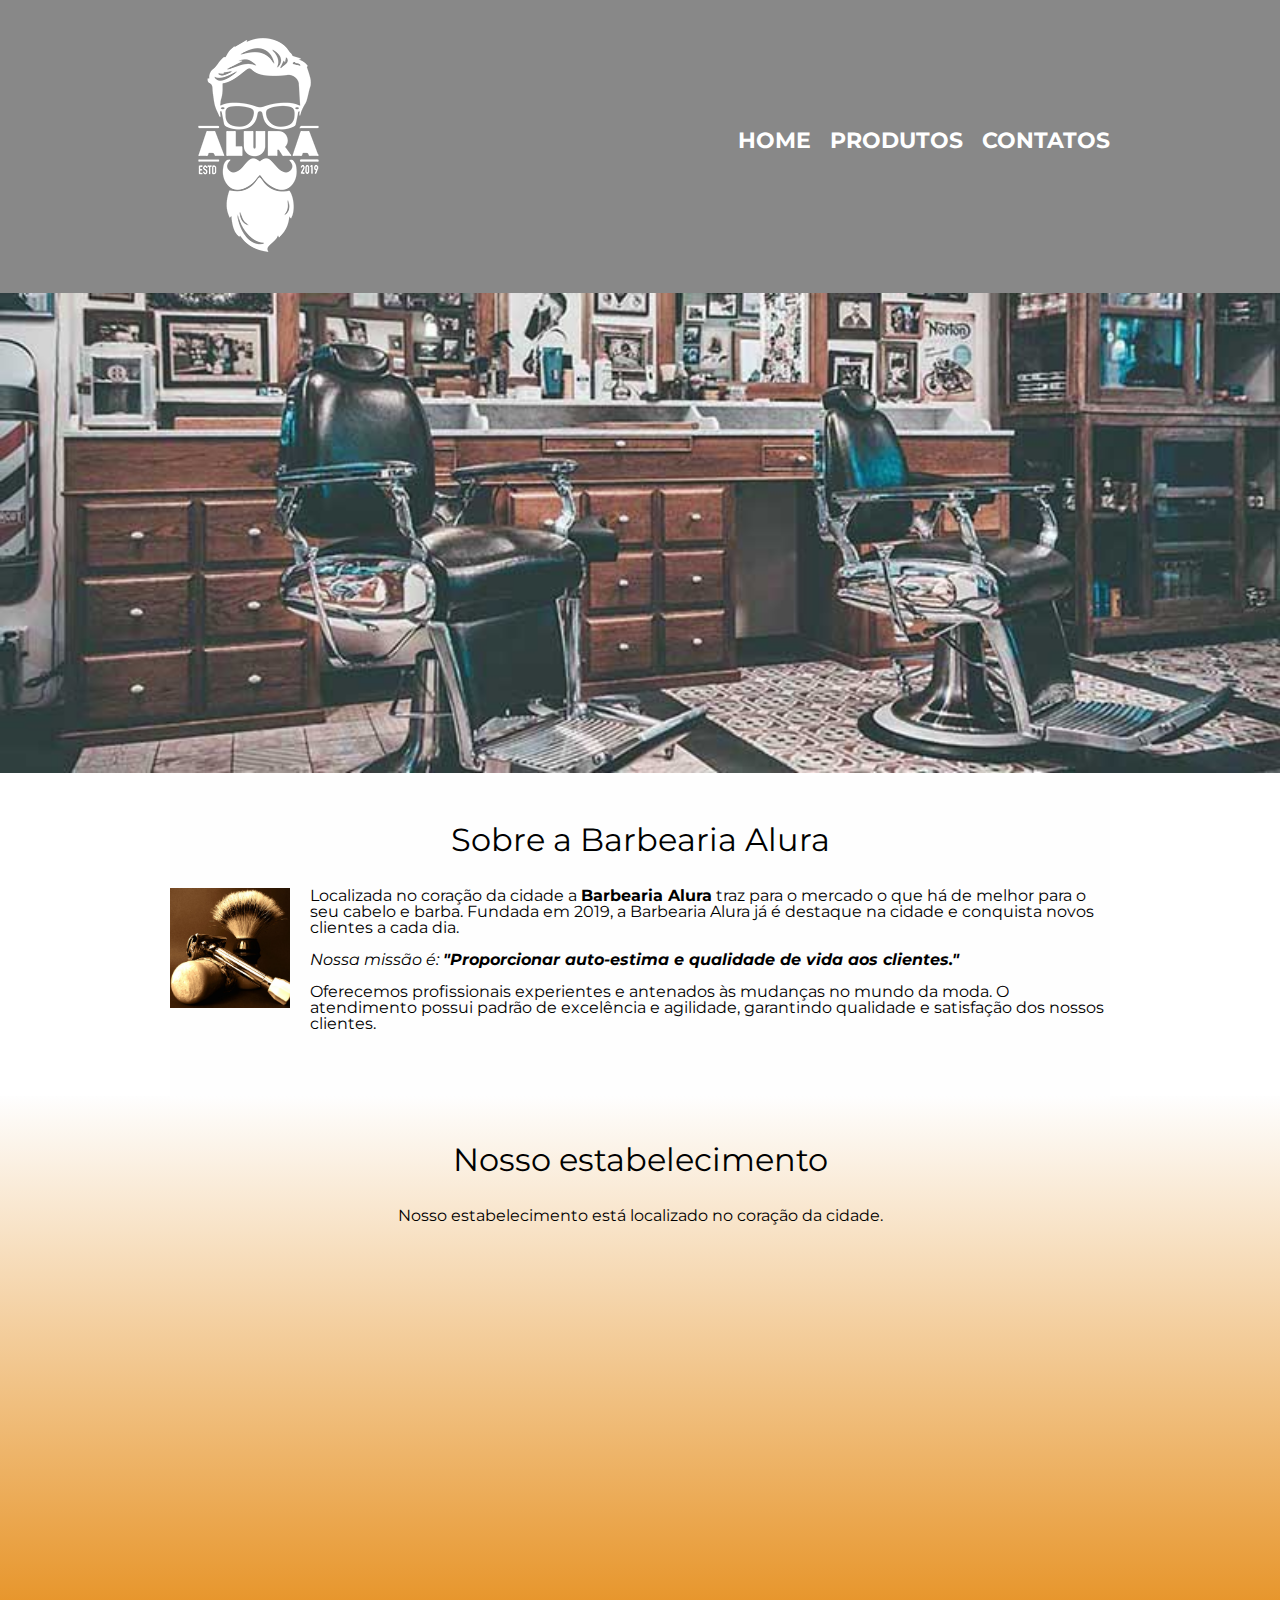
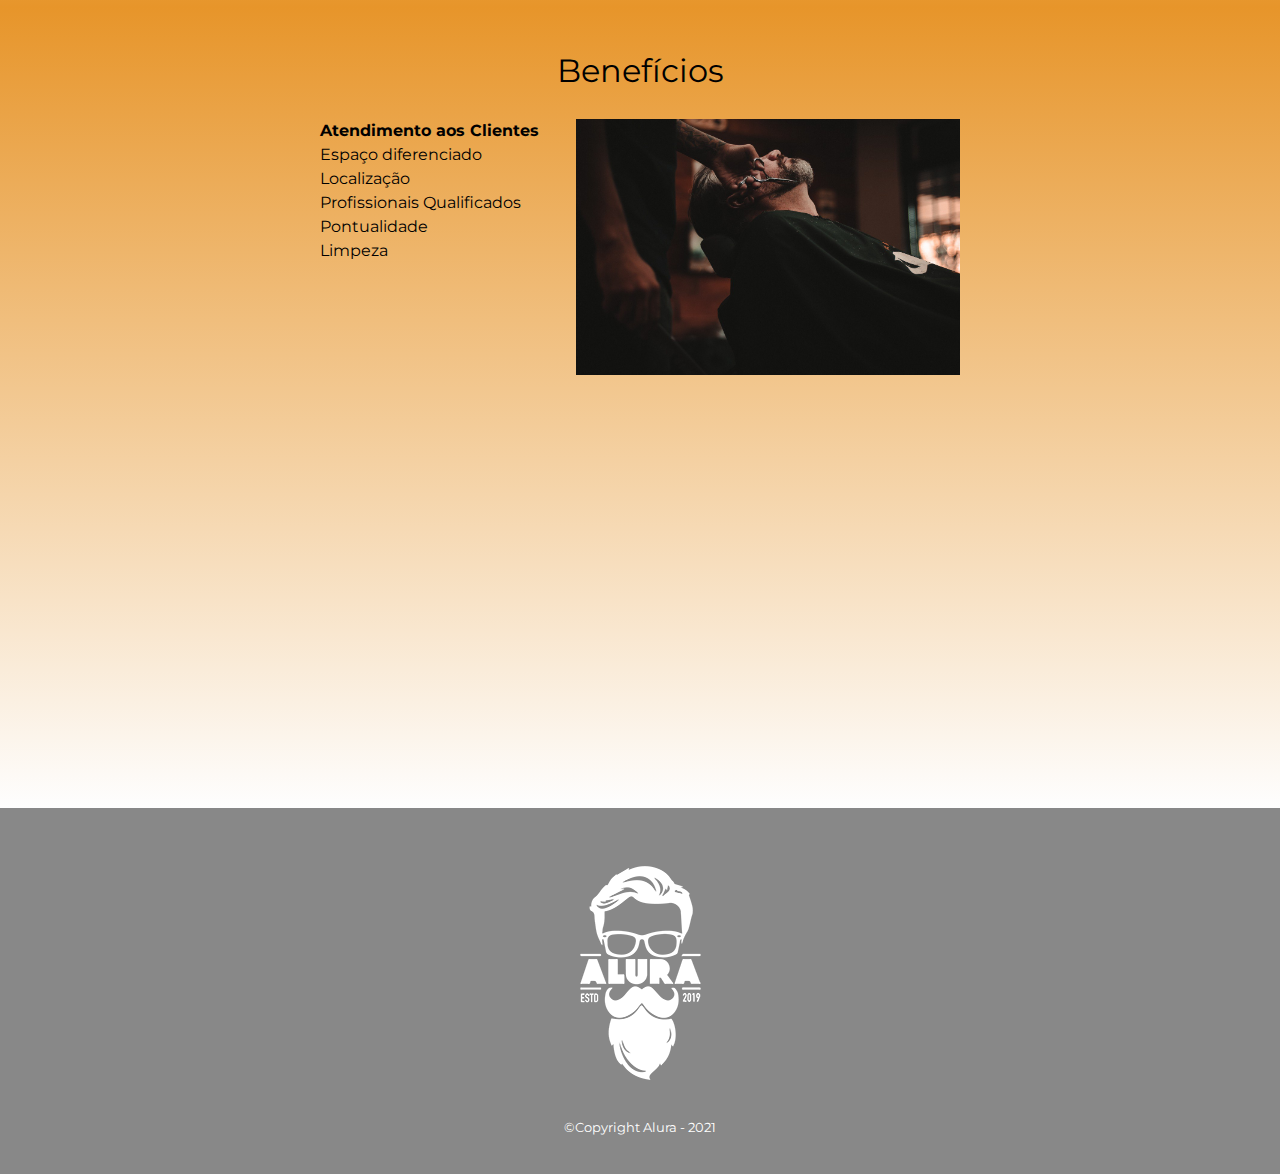
<file: index.html>
<!DOCTYPE html>
<html lang="pt-br">
    <head>
        <meta charset="UTF-8">
        <title>Barbearia Alura</title>
        <link rel="stylesheet" href="reset.css">
        <link rel="stylesheet" href="style.css">
        <link rel="preconnect" href="https://fonts.googleapis.com">
        <link rel="preconnect" href="https://fonts.gstatic.com" crossorigin>
        <link href="https://fonts.googleapis.com/css2?family=Montserrat:wght@100;400&display=swap" rel="stylesheet"> 
    </head>

    <body>
        <!-- Cabeçalho da página. -->
        <header>
            <div class="caixa">
                <h1><a href="index.html"><img src="logo-branco.png"></a></h1>
                <!-- Tag da área de navigation -->
                <nav>
                    <!-- Tag de lista -->
                    <ul>
                        <li><a href="index.html">Home</a></li>
                        <li><a href="produto.html">Produtos</a></li>
                        <li><a href="contato.html">Contatos</a></li>
                    </ul>
                </nav>
            </div>
        </header>

        <img class="banner" src="banner.jpg">

        <!-- Área do conteúdo principal da página -->
        <main>
            <section class="principal">      
                <h2 class="titulo-principal">Sobre a Barbearia Alura</h2>

                <img class="utensilios" src="utensilios.jpg" alt="Utensilios de um barbeiro">
    
                <p>Localizada no coração da cidade a <strong>Barbearia Alura</strong> traz para o mercado o que há de melhor para o seu cabelo e barba. Fundada em 2019, a Barbearia Alura já é destaque na cidade e conquista novos clientes a cada dia.</p>
                
                <!-- A tag em deixa a fonte em itálico -->
                <p id="mission"><em>Nossa missão é: <strong>"Proporcionar auto-estima e qualidade de vida aos clientes."</strong></em></p>
            
                <p>Oferecemos profissionais experientes e antenados às mudanças no mundo da moda. O atendimento possui padrão de excelência e agilidade, garantindo qualidade e satisfação dos nossos clientes.</p>
            </section>

            <section class="mapa">
                <h3 class="titulo-principal">Nosso estabelecimento</h3>
                <p>Nosso estabelecimento está localizado no coração da cidade.</p>

                <div class="mapa-conteudo">
                    <iframe src="https://www.google.com/maps/embed?pb=!1m18!1m12!1m3!1d58516.1715671175!2d-46.66911775491358!3d-23.559077804348323!2m3!1f0!2f0!3f0!3m2!1i1024!2i768!4f13.1!3m3!1m2!1s0x94ce5a2b2ed7f3a1%3A0xab35da2f5ca62674!2sCaelum%20-%20Escola%20de%20Tecnologia!5e0!3m2!1spt-BR!2sbr!4v1641100281931!5m2!1spt-BR!2sbr" width="100%" height="300" style="border:0;" allowfullscreen="" loading="lazy"></iframe>
                </div>

            </section>

            <section class="beneficios">
                <h3 class="titulo-principal">Benefícios</h3>

                <div class="conteudo-beneficios">
                    <ul class="lista-beneficios">
                        <li class="itens">Atendimento aos Clientes</li>
                        <li class="itens">Espaço diferenciado</li>
                        <li class="itens">Localização</li>
                        <li class="itens">Profissionais Qualificados</li> 
                        <li class="itens">Pontualidade</li> 
                        <li class="itens">Limpeza</li>
                    </ul><img src="beneficios.jpg" class="imagem-beneficios">
                </div>

                <div class="video">
                    <iframe width="560" height="315" src="https://www.youtube.com/embed/JwzfQBTuU4k" title="YouTube video player" frameborder="0" allow="accelerometer; autoplay; clipboard-write; encrypted-media; gyroscope; picture-in-picture" allowfullscreen></iframe>
                </div>

            </section>   
        </main>

        <footer>
            <a href="index.html"><img src="logo-branco.png"></a>
            <p class="copyright">&copy;Copyright Alura - 2021</p>
        </footer>  
    </body>
</html>
</file>
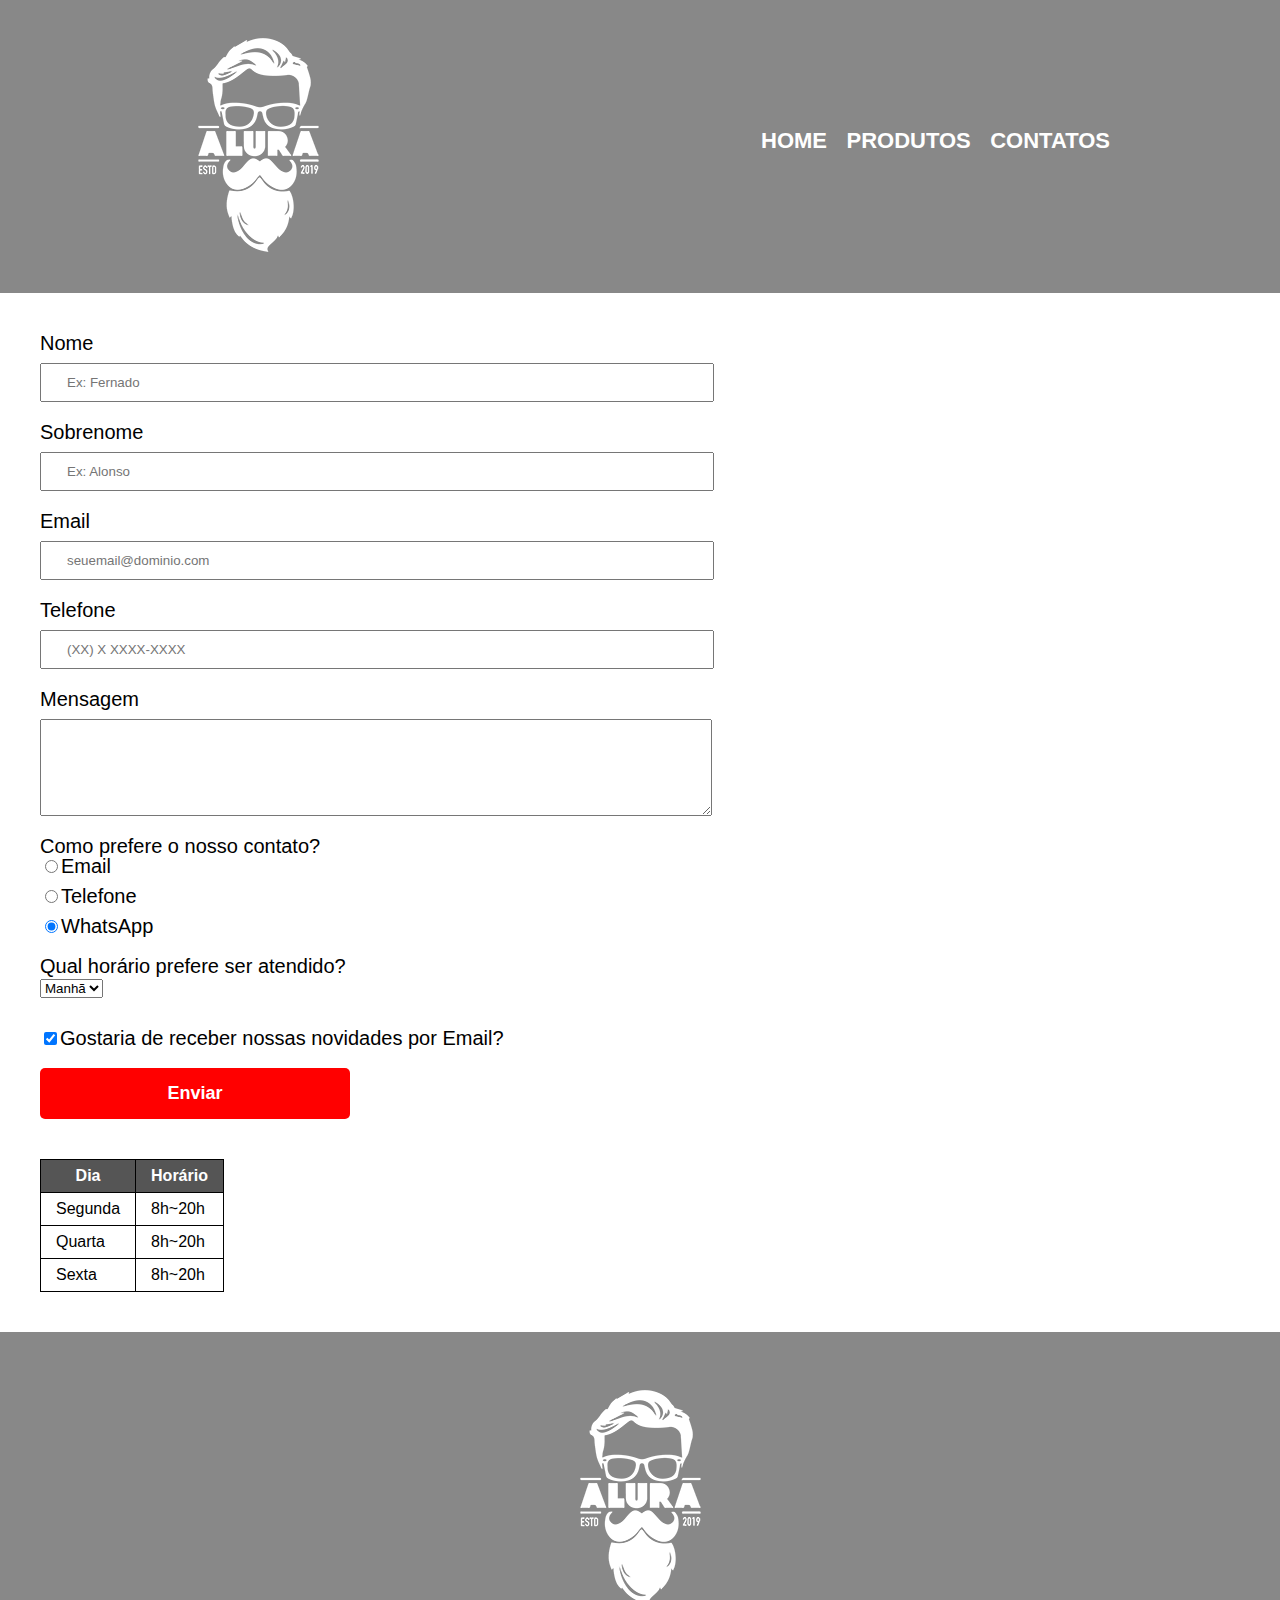
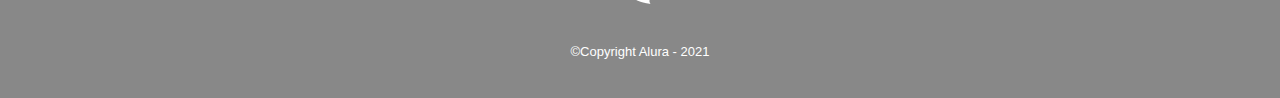
<file: contato.html>
<!DOCTYPE html>
<html lang="pt-br">
    <!-- Passa as informações que o site tem que ler. -->
    <head>
        <meta charset="UTF-8">
        <title>Barbearia Alura - Contatos</title>
        <!-- reset css serve para resetar todo o css fornecido pelo navegador-->
        <link rel="stylesheet" href="reset.css">
        <link rel="stylesheet" href="style.css">       
    </head>
    <body>
        <!-- Cabeçalho da página. -->
        <header>
            <div class="caixa">
                <h1><a href="index.html"><img src="logo-branco.png" alt="Logo da Barbearia Alura"></a></h1>
                <!-- Tag da área de navigation -->
                <nav>
                    <!-- Tag de lista -->
                    <ul>
                        <li><a href="index.html">Home</a></li>
                        <li><a href="produto.html">Produtos</a></li>
                        <li><a href="contato.html">Contatos</a></li>
                    </ul>
                </nav>
            </div>
        </header>

        <main>
            <!-- Criando um formulário com a tag form -->
            <form>
                <!-- A tag label sempre vai acompanhar a tag input na criação de um formulário -->
                <label for="nome">Nome</label>
                <input type="text" id="nome" class="input-padrao" required placeholder="Ex: Fernado">

                <label for="sobrenome">Sobrenome</label>
                <input type="text" id="sobrenome" class="input-padrao" required placeholder="Ex: Alonso">

                <!-- placeholder é uma mensagem que ocupa o campo até que o usuário escreva algo -->
                <label for="email">Email</label>
                <input type="email" id="email" class="input-padrao" required placeholder="seuemail@dominio.com">

                <label for="telefone">Telefone</label>
                <input type="tel" id="telefone" class="input-padrao" required placeholder="(XX) X XXXX-XXXX">

                <label for="mensagem">Mensagem</label>
                <textarea cols="30" rows="5" id="mensagem" class="input-padrao" required></textarea>

                <!-- A tag fieldset é como uma div porém com campos que são relacionados a uma coisa específica-->
                <fieldset>
                    <!-- A tag legend é o título utilizado na tag fieldset -->
                    <legend>Como prefere o nosso contato?</p>

                    <!-- radio é meio que um checkbox e todos possuem o mesmo name para quando um for marcado os outros fiquem desmarcados.-->
                    <label for="radio-email"><input type="radio" name="contato" value="email" id="radio-email">Email</label>
  
                    <label for="radio-telefone"><input type="radio" name="contato" value="telefone" id="radio-telefone">Telefone</label>
                    
                    <label for="radio-whatsapp"><input type="radio" name="contato" value="whatsapp" id="radio-whatsapp" checked>WhatsApp</label>
                </fieldset>

                <fieldset>
                    <legend>Qual horário prefere ser atendido?</p>
                    <!-- A tag select serve para criar uma caixa de opções na página -->
                    <select>
                        <option>Manhã</option>
                        <option>Tarde</option>
                        <option>Noite</option>
                    </select>    
                </fieldset>

                <label class="checkbox"><input type="checkbox" checked>Gostaria de receber nossas novidades por Email?</label>

                <input type="submit" value="Enviar" class="enviar">
            </form>

            <!-- Tag table serve para a criação de uma tabela. -->
            <table>
                <!-- Cabçalho da tabela. -->
                <thead>
                    <!-- tr é a tag para definir as linhas da tabela.-->
                    <tr>
                        <th>Dia</th>
                        <th>Horário</th>
                    </tr>
                </thead>

                <tbody>
                    <tr>
                        <td>Segunda</td>
                        <td>8h~20h</td>
                    </tr>
                    <tr>
                        <td>Quarta</td>
                        <td>8h~20h</td>
                    </tr>
                    <tr>
                        <td>Sexta</td>
                        <td>8h~20h</td>
                    </tr>
                </tbody>
            </table>

        </main>

        <footer>
            <a href="index.html"><img src="logo-branco.png" alt="Logo da Barbearia Alura"></a>
            <p class="copyright">&copy;Copyright Alura - 2021</p>
        </footer>
    </body>
</html>
</file>
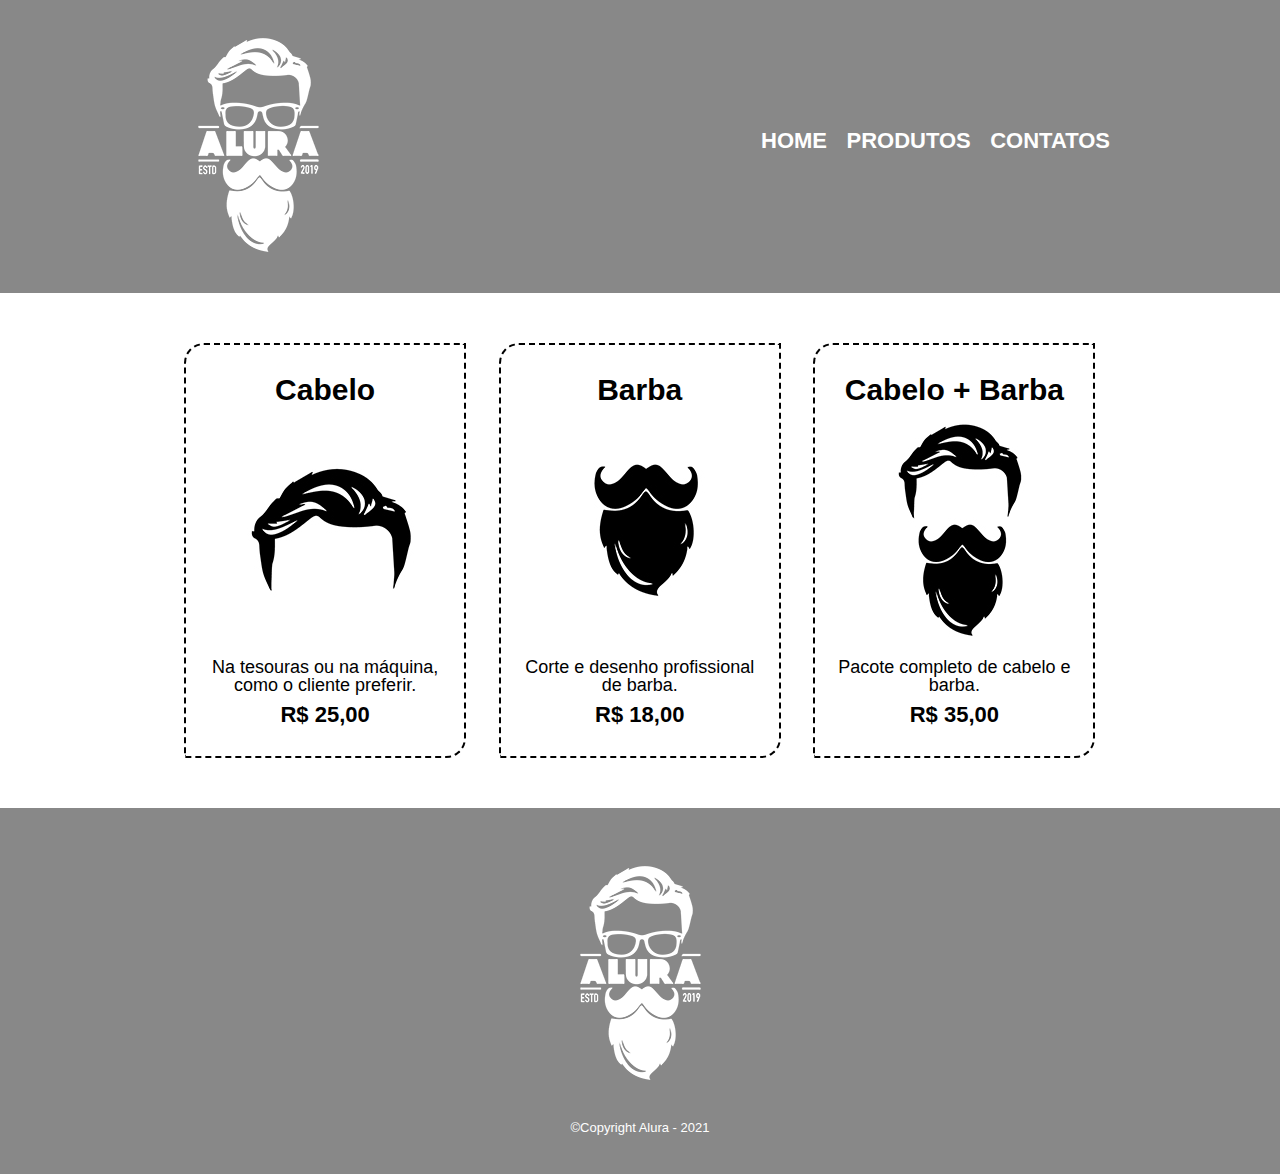
<file: produto.html>
<!DOCTYPE html>
<html lang="pt-br">
    <!-- Passa as informações que o site tem que ler. -->
    <head>
        <meta charset="UTF-8">
        <title>Barbearia Alura - Produtos</title>
        <!-- reset css serve para resetar todo o css fornecido pelo navegador-->
        <link rel="stylesheet" href="reset.css">
        <link rel="stylesheet" href="style.css">       
    </head>
    <body>
        <!-- Cabeçalho da página. -->
        <header>
            <div class="caixa">
                <h1><a href="index.html"><img src="logo-branco.png"></a></h1>
                <!-- Tag da área de navigation -->
                <nav>
                    <!-- Tag de lista -->
                    <ul>
                        <li><a href="index.html">Home</a></li>
                        <li><a href="produto.html">Produtos</a></li>
                        <li><a href="contato.html">Contatos</a></li>
                    </ul>
                </nav>
            </div>
        </header>
        <!-- Tag do conteúdo principal dentro do body-->
        <main>
            <ul class="produtos">
                <li>
                    <h2>Cabelo</h2>
                    <a href="contato.html"><img src="cabelo.jpg"></a>
                    <p class="produto-descricao">Na tesouras ou na máquina, como o cliente preferir.</p>
                    <p class="produto-preco">R$ 25,00</p>
                </li>
                <li>
                    <h2>Barba</h2>
                    <a href="contato.html"><img src="barba.jpg"></a>
                    <p class="produto-descricao">Corte e desenho profissional de barba.</p>
                    <p class="produto-preco">R$ 18,00</p>
                </li>
                <li>
                    <h2>Cabelo + Barba</h2>
                    <a href="contato.html"><img src="cabelo+barba.jpg"></a>
                    <p class="produto-descricao">Pacote completo de cabelo e barba.</p>
                    <p class="produto-preco">R$ 35,00</p>
                </li>
            </ul>
        </main>
        <footer>
            <a href="index.html"><img src="logo-branco.png"></a>
            <p class="copyright">&copy;Copyright Alura - 2021</p>
        </footer>
    </body>
</html>
</file>
<file: style.css>
body {
    font-family: 'Montserrat', sans-serif;
}

header {
    background: #888888;
    padding: 20px 0;
}

.caixa {
    /* position relative pega o ponto inicial e pode deslocar */
    position: relative;
    width: 940px;
    margin: 0 auto;
}

nav {
    /* position absolute pega o ponto inicial e levanta para botar onde quiser  */
    position: absolute;
    top: 110px;
    right: 0;
}

nav li {
    display: inline;
    margin: 0 0 0 15px;
}

nav a {
    text-transform: uppercase;
    color: white;
    font-weight: bold;
    font-size: 22px;
    text-decoration: none;
}

nav a:hover {
    font-size: 23px;
    text-decoration: underline;
}

.banner {
    width: 100%;
}

.principal {
    padding: 3em 0;
    background: #FEFEFE;
    width: 940px;
    margin: 0 auto;
}

.principal p{
    margin-bottom: 1em;
}

.principal strong {
    font-weight: bold;
}

.principal em {
    font-style: italic;
}

.titulo-principal {
    text-align: center;
    font-size: 2em;  /* 2x o tamanho base de pixels */
    margin-bottom: 1em;
    clear: left;
}

.utensilios {
    width: 120px; 
    float: left;
    margin: 0 20px 20px 0;
}

.mapa {
    padding: 3em 0;
    background: linear-gradient(#FEFEFE, rgb(231, 149, 42));
}

.mapa-conteudo {
    width: 940px;
    margin: 0 auto;
}

.mapa p {
    margin: 0 0 2em;
    text-align: center;
}

.beneficios {
    padding: 3em 0;
    background: linear-gradient(rgb(231, 149, 42), #FEFEFE) ;
}

.produtos li {
    display: inline-block;
    text-align: center;
    width: 30%;
    vertical-align: top;
    margin: 0 1.5%;
    padding: 30px 20px;
    box-sizing: border-box;
    border: 2px dashed black;
    border-radius: 20px 0 20px 0;
    cursor: pointer;
}

.produtos li:hover {
    border-color: red;
}

.produtos li:active {
    border-color: blue;
}

.produtos li:hover h2 {
    font-size: 33px;
}

.produtos {
    width: 940px;
    margin: auto;
    padding: 50px 0;
}

.produtos h2 {
    font-size: 30px;
    font-weight: bold;
}

.produto-descricao {
    font-size: 18px;
}

.produto-preco {
    font-size: 22px;
    font-weight: bold;
    margin-top: 10px;
}


.copyright {
    color: white;
    font-size: 13px;
    margin-top: 20px;
}

form {
    margin: 40px 0;
    margin-left: 40px;
}

form label, form legend {
    display: block;
    font-size: 20px;
    margin: 0 0 10px;
}

.input-padrao {
    display: block;
    margin: 0 0 20px;
    padding: 10px 25px;
    width: 50%;
}

.checkbox {
    margin: 20px 0;
}

.enviar {
    width: 25%;
    padding: 15px 0;
    background: red;
    color: white;
    font-weight: bold;
    font-size: 18px;
    border: none;
    border-radius: 5px;
    transition: 1s all;
    cursor: pointer;
}

.enviar:hover {
    background: rgb(100, 1, 1);
    transform: scale(1.2);
}

table {
    margin: 20px 0 40px;
    margin-left: 40px;
}

thead {
    background: #555555;
    color: white;
    font-weight: bold;
}

td, th{
    border: 1px solid black;
    padding: 8px 15px;
}

footer {
    text-align: center;
    background: #888888;
    padding: 40px;
}

.conteudo-beneficios {
    width: 640px;
    margin: 0 auto;
}

.lista-beneficios {
    width: 40%;
    display: inline-block;
    vertical-align: top;
}

.itens {
    /* Altera o espaço da linha */
    line-height: 1.5;
}

/* Pseudo elemento first-child sendo utilizado para deixar o primeiro paragráfo da lista em nefrito */
.itens:first-child{
    font-weight: bold;
}

.imagem-beneficios {
    width: 60%;
}

.video {
    width: 560px;
    margin: 2em auto;
}
</file>
